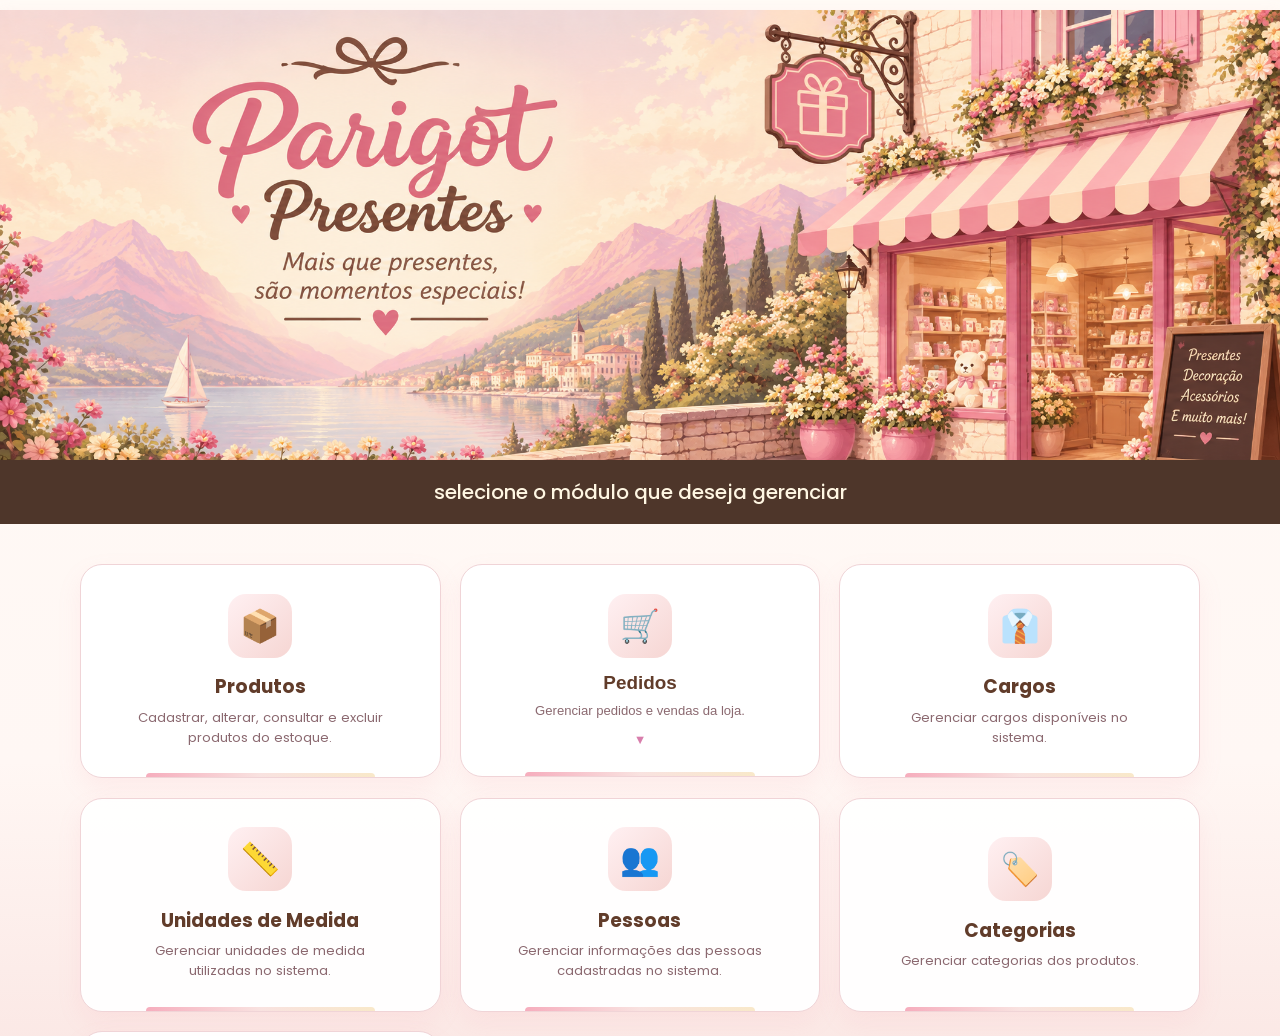
<file: index.html>
<!DOCTYPE html>
<html lang="pt-BR">
<head>
    <meta charset="UTF-8">
    <meta http-equiv="refresh" content="0; url=./frontend/menu/menu.html">
    <title>Parigot Presentes</title>
</head>
<body>
</body>
</html>
</file>
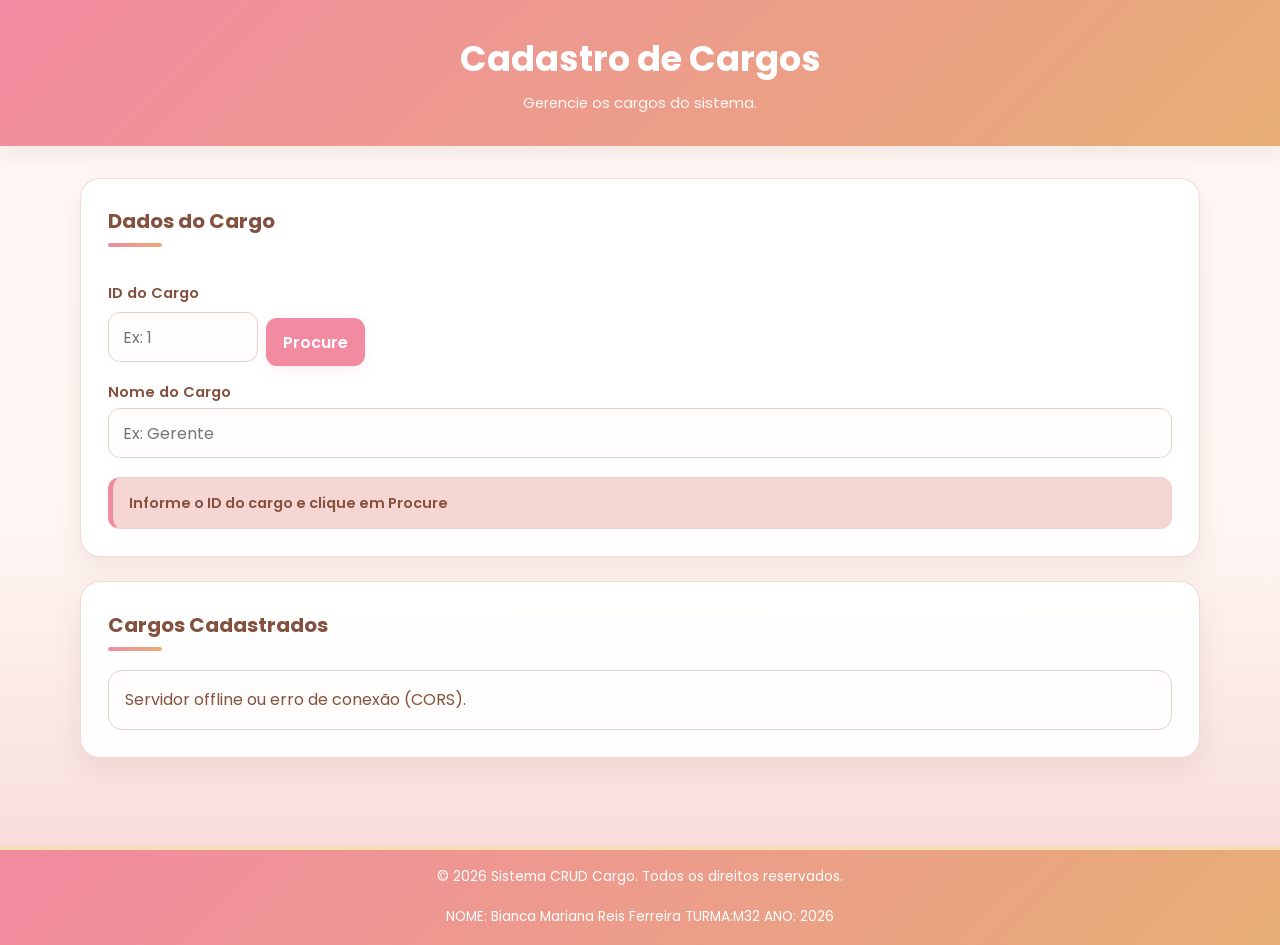
<file: frontend/cargo/cargo.html>
<!DOCTYPE html>
<html lang="pt-BR">

<head>
    <meta charset="UTF-8">
    <meta name="viewport" content="width=device-width, initial-scale=1.0">
    <title>CRUD Cargo</title>
    <link rel="stylesheet" href="../tema-crud.css">
</head>

<body onload="listar()">
    <header>
        <h1>Cadastro de Cargos</h1>
        <p>Gerencie os cargos do sistema.</p>
    </header>

    <main class="container-master">
        <div class="conteudo-principal">
            <section class="form-esquerda">
                <h2>Dados do Cargo</h2>
                
                <label for="inputId_cargo">ID do Cargo</label>
                <div class="linha-id">
                    <input type="number" name="inputId_cargo" id="inputId_cargo" placeholder="Ex: 1" min="1">
                    <input type="button" value="Procure" id="btProcure" onclick="procure()">
                    <input type="button" value="Inserir" id="btInserir" onclick="inserir()" style="display:none;">
                    <input type="button" value="Alterar" id="btAlterar" onclick="alterar()" style="display:none;">
                    <input type="button" value="Excluir" id="btExcluir" onclick="excluir()" style="display:none;">
                </div>

                <label for="inputNome_cargo">Nome do Cargo</label>
                <input type="text" name="inputNome_cargo" id="inputNome_cargo" placeholder="Ex: Gerente">

                <div id="divAviso">Informe o ID do cargo e clique em Procure</div>

                <div class="botoes-acao">
                    <input type="button" value="Salvar" id="btSalvar" onclick="salvar()" style="display:none;">
                    <input type="button" value="Cancelar" id="btCancelar" onclick="cancelarOperacao()" style="display:none;">
                </div>
            </section>
        </div>

        <section class="lista-cargos">
            <h3>Cargos Cadastrados</h3>
            <div id="outputSaida">Carregando...</div>
        </section>
    </main>

    <footer>
        <p>&copy; 2026 Sistema CRUD Cargo. Todos os direitos reservados.</p><br>
         <p>NOME: Bianca Mariana Reis Ferreira  TURMA:M32 ANO: 2026</p>
    </footer>

    <script src="./cargo.js"></script>
</body>

</html>
</file>
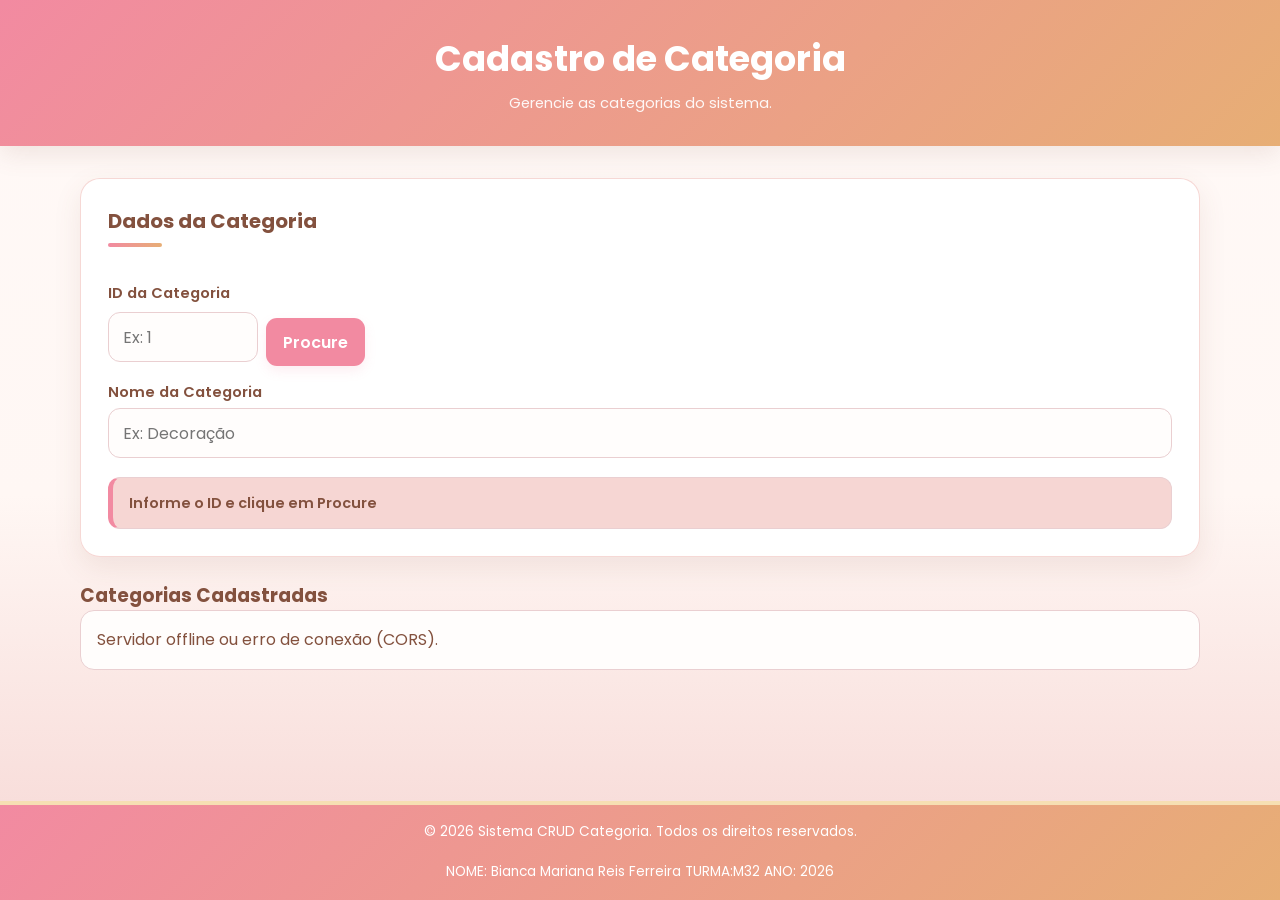
<file: frontend/categoria/categoria.html>
<!DOCTYPE html>
<html lang="pt-BR">

<head>
    <meta charset="UTF-8">
    <meta name="viewport" content="width=device-width, initial-scale=1.0">
    <title>CRUD Categoria</title>
    <link rel="stylesheet" href="../tema-crud.css">
</head>

<body onload="listar()">
    <header>
        <h1>Cadastro de Categoria</h1>
        <p>Gerencie as categorias do sistema.</p>
    </header>

    <main class="container-master">
        <div class="conteudo-principal">
            <section class="form-esquerda">
                <h2>Dados da Categoria</h2>
                
                <label for="inputId_categoria">ID da Categoria</label>
                <div class="linha-id">
                    <input type="text" name="inputId_categoria" id="inputId_categoria" maxlength="10" placeholder="Ex: 1">
                    <input type="button" value="Procure" id="btProcure" onclick="procure()">
                    <input type="button" value="Inserir" id="btInserir" onclick="inserir()" style="display:none;">
                    <input type="button" value="Alterar" id="btAlterar" onclick="alterar()" style="display:none;">
                    <input type="button" value="Excluir" id="btExcluir" onclick="excluir()" style="display:none;">
                </div>

                <label for="inputNome_categoria">Nome da Categoria</label>
                <input type="text" name="inputNome_categoria" id="inputNome_categoria" placeholder="Ex: Decoração">

                <div id="divAviso">Informe o ID e clique em Procure</div>

                <div class="botoes-acao">
                    <input type="button" value="Salvar" id="btSalvar" onclick="salvar()" style="display:none;">
                    <input type="button" value="Cancelar" id="btCancelar" onclick="cancelarOperacao()" style="display:none;">
                </div>
            </section>
        </div>

        <section class="lista-categorias">
            <h3>Categorias Cadastradas</h3>
            <div id="outputSaida">Carregando...</div>
        </section>
    </main>

    <footer>
        <p>&copy; 2026 Sistema CRUD Categoria. Todos os direitos reservados.</p><br>
         <p>NOME: Bianca Mariana Reis Ferreira  TURMA:M32 ANO: 2026</p>
    </footer>

    <script src="./categoria.js"></script>
</body>

</html>
</file>
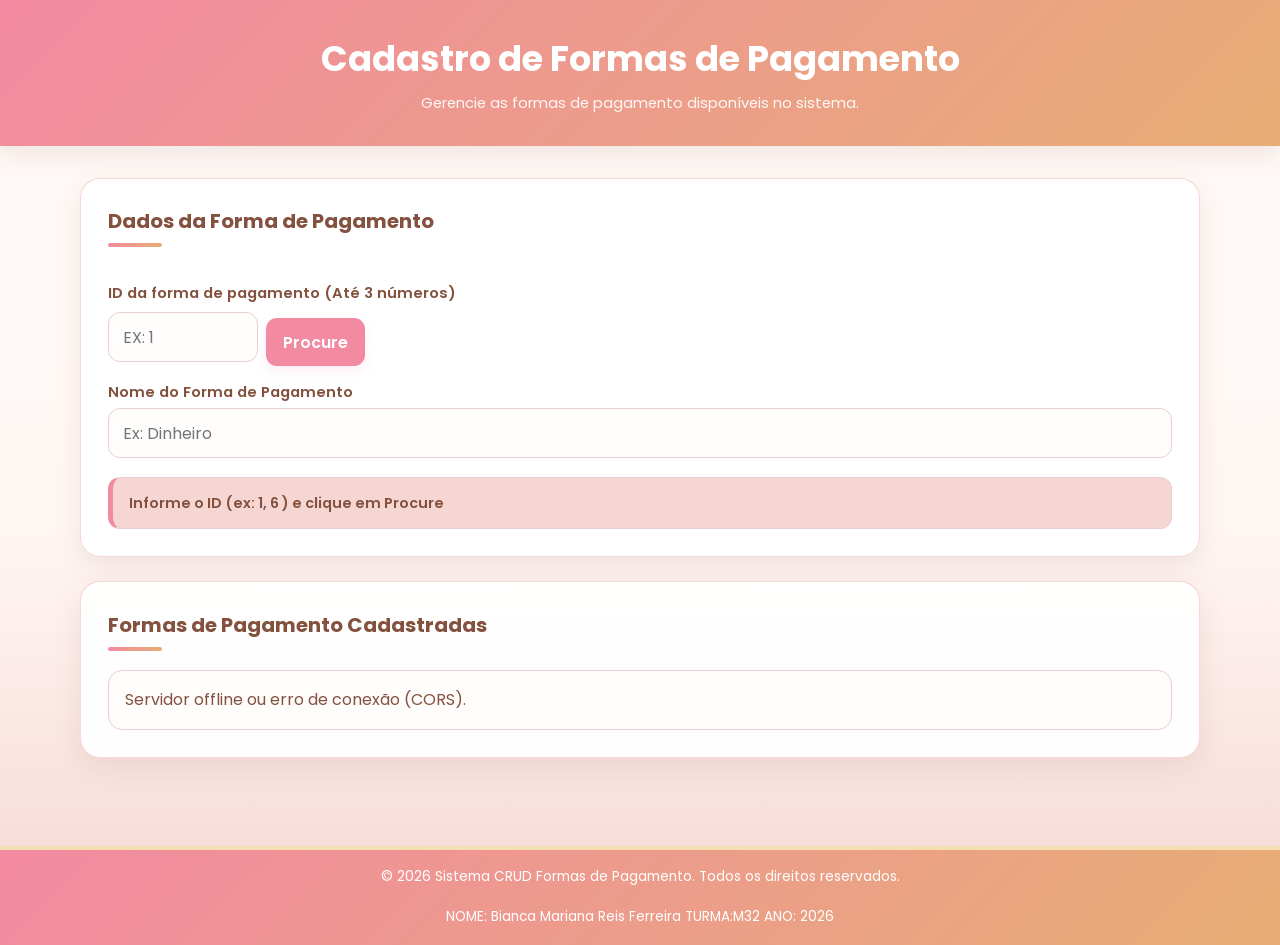
<file: frontend/forma_pagamento/forma_pagamento.html>
<!DOCTYPE html>
<html lang="pt-BR">

<head>
    <meta charset="UTF-8">
    <meta name="viewport" content="width=device-width, initial-scale=1.0">
    <title>CRUD Forma de Pagamento</title>
    <link rel="stylesheet" href="../tema-crud.css">
</head>

<body onload="listar()">
    <header>
        <h1>Cadastro de Formas de Pagamento</h1>
        <p>Gerencie as formas de pagamento disponíveis no sistema.</p>
    </header>

    <main class="container-master">
        <div class="conteudo-principal">
            <section class="form-esquerda">
                <h2>Dados da Forma de Pagamento</h2>
                
                <label for="inputId_forma_pagamento">ID da forma de pagamento (Até 3 números)</label>
                <div class="linha-id">
                    <input type="number" name="inputId_forma_pagamento" id="inputId_forma_pagamento" maxlength="3" placeholder="Ex: 1" style="text-transform: uppercase;">
                    <input type="button" value="Procure" id="btProcure" onclick="procure()">
                    <input type="button" value="Inserir" id="btInserir" onclick="inserir()" style="display:none;">
                    <input type="button" value="Alterar" id="btAlterar" onclick="alterar()" style="display:none;">
                    <input type="button" value="Excluir" id="btExcluir" onclick="excluir()" style="display:none;">
                </div>

                <label for="inputNome_forma_pagamento">Nome do Forma de Pagamento</label>
                <input type="text" name="inputNome_forma_pagamento" id="inputNome_forma_pagamento" placeholder="Ex: Dinheiro">

                <div id="divAviso">Informe o ID (ex: 1, 6 ) e clique em Procure</div>

                <div class="botoes-acao">
                    <input type="button" value="Salvar" id="btSalvar" onclick="salvar()" style="display:none;">
                    <input type="button" value="Cancelar" id="btCancelar" onclick="cancelarOperacao()" style="display:none;">
                </div>
            </section>
        </div>

        <section class="lista-filmes">
            <h3>Formas de Pagamento Cadastradas</h3>
            <div id="outputSaida">Carregando...</div>
        </section>
    </main>

    <footer>
        <p>&copy; 2026 Sistema CRUD Formas de Pagamento. Todos os direitos reservados.</p><br>
         <p>NOME: Bianca Mariana Reis Ferreira  TURMA:M32 ANO: 2026</p>
    </footer>

    <script src="./forma_pagamento.js"></script>
</body>

</html>
</file>
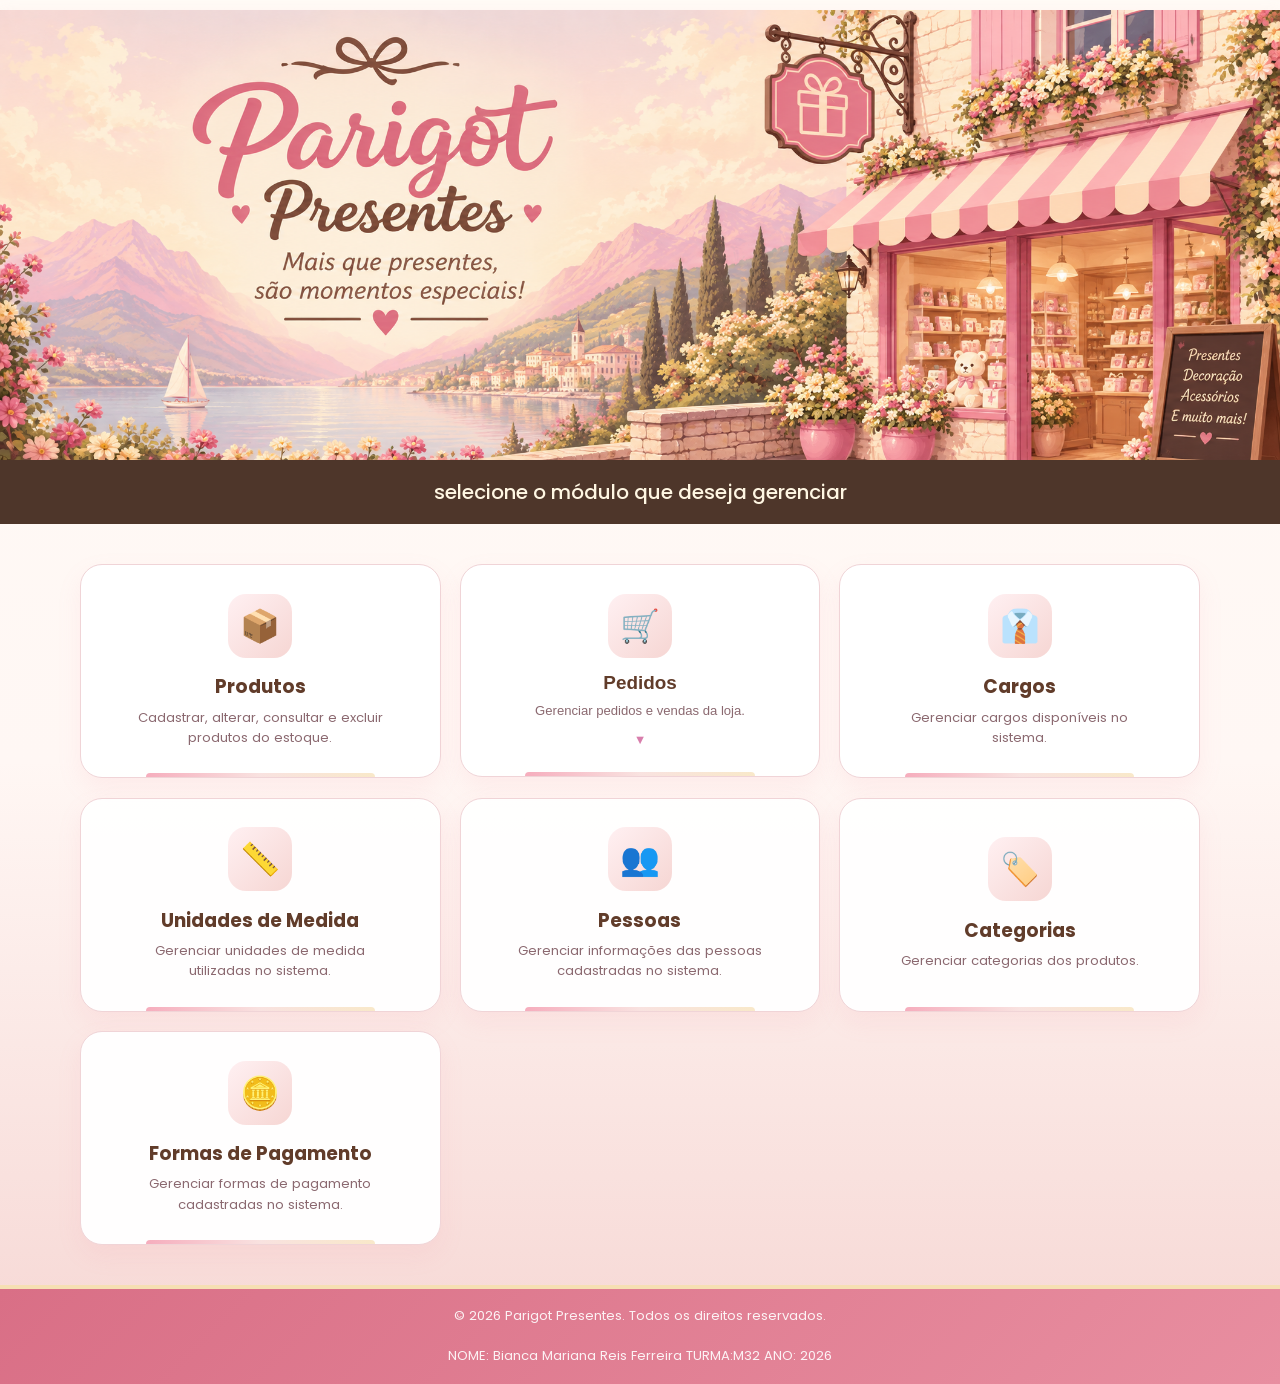
<file: frontend/menu/menu.html>
<!DOCTYPE html>
<html lang="pt-BR">

<head>
    <meta charset="UTF-8">
    <meta name="viewport" content="width=device-width, initial-scale=1.0">
    <title>Parigot Presentes | Menu Principal</title>
    <link rel="stylesheet" href="menu.css">
    <link rel="stylesheet" href="../tema-loja.css">
</head>

<body>
    <!-- Cabeçalho da loja -->
    <div class="header-loja">
        <img src="../../imagens/header.png" alt="Parigot Presentes - Mais que presentes, são momentos especiais!">
    </div>

    <p class="txt">
        Selecione o módulo que deseja gerenciar
    </p>

    <!-- Conteúdo Principal -->
    <main class="container-master">
        <div class="menu-grid">
            <a href="../produto/produto.html" class="card-menu">
                <div class="card-icon">📦</div>
                <h2>Produtos</h2>
                <p>Cadastrar, alterar, consultar e excluir produtos do estoque.</p>
            </a>

            <div class="pedido-menu">
                <button type="button" class="card-menu pedido-botao" id="btnPedidos">
                    <div class="card-icon">🛒</div>
                    <h2>Pedidos</h2>
                    <p>Gerenciar pedidos e vendas da loja.</p>
                    <span class="seta-pedido">▼</span>
                </button>

                <div class="submenu-pedidos" id="submenuPedidos">
                    <a href="../pedido/novoPedido/novoPedido.html">🛍️ Novo pedido</a>
                    <a href="../pedido/pedidosRealizados/pedidosRealizados.html">📋 Pedidos realizados</a>
                </div>
            </div>

            <a href="../cargo/cargo.html" class="card-menu">
                <div class="card-icon">👔</div>
                <h2>Cargos</h2>
                <p>Gerenciar cargos disponíveis no sistema.</p>
            </a>
             <a href="../unidade_medida/unidade_medida.html" class="card-menu">
                <div class="card-icon">📏</div>
                <h2>Unidades de Medida</h2>
                <p>Gerenciar unidades de medida utilizadas no sistema.</p>
            </a>

             <a href="../pessoa/pessoa.html" class="card-menu">
                <div class="card-icon">👥</div>
                <h2>Pessoas</h2>
                <p>Gerenciar informações das pessoas cadastradas no sistema.</p>
            </a>

            <a href="../categoria/categoria.html" class="card-menu">
                <div class="card-icon">🏷️</div>
                <h2>Categorias</h2>
                <p>Gerenciar categorias dos produtos.</p>
            </a>

            <a href="../forma_pagamento/forma_pagamento.html" class="card-menu">
                <div class="card-icon">🪙</div>
                <h2>Formas de Pagamento</h2>
                <p>Gerenciar formas de pagamento cadastradas no sistema.</p>
            </a>

        </div>
    </main>

    <!-- Rodapé Semântico -->
    <footer>
        <p>&copy; 2026 Parigot Presentes. Todos os direitos reservados.</p><br>
         <p>NOME: Bianca Mariana Reis Ferreira  TURMA:M32 ANO: 2026</p>
    </footer>

    <script src="menu.js"></script>
</body>

</html>
</file>
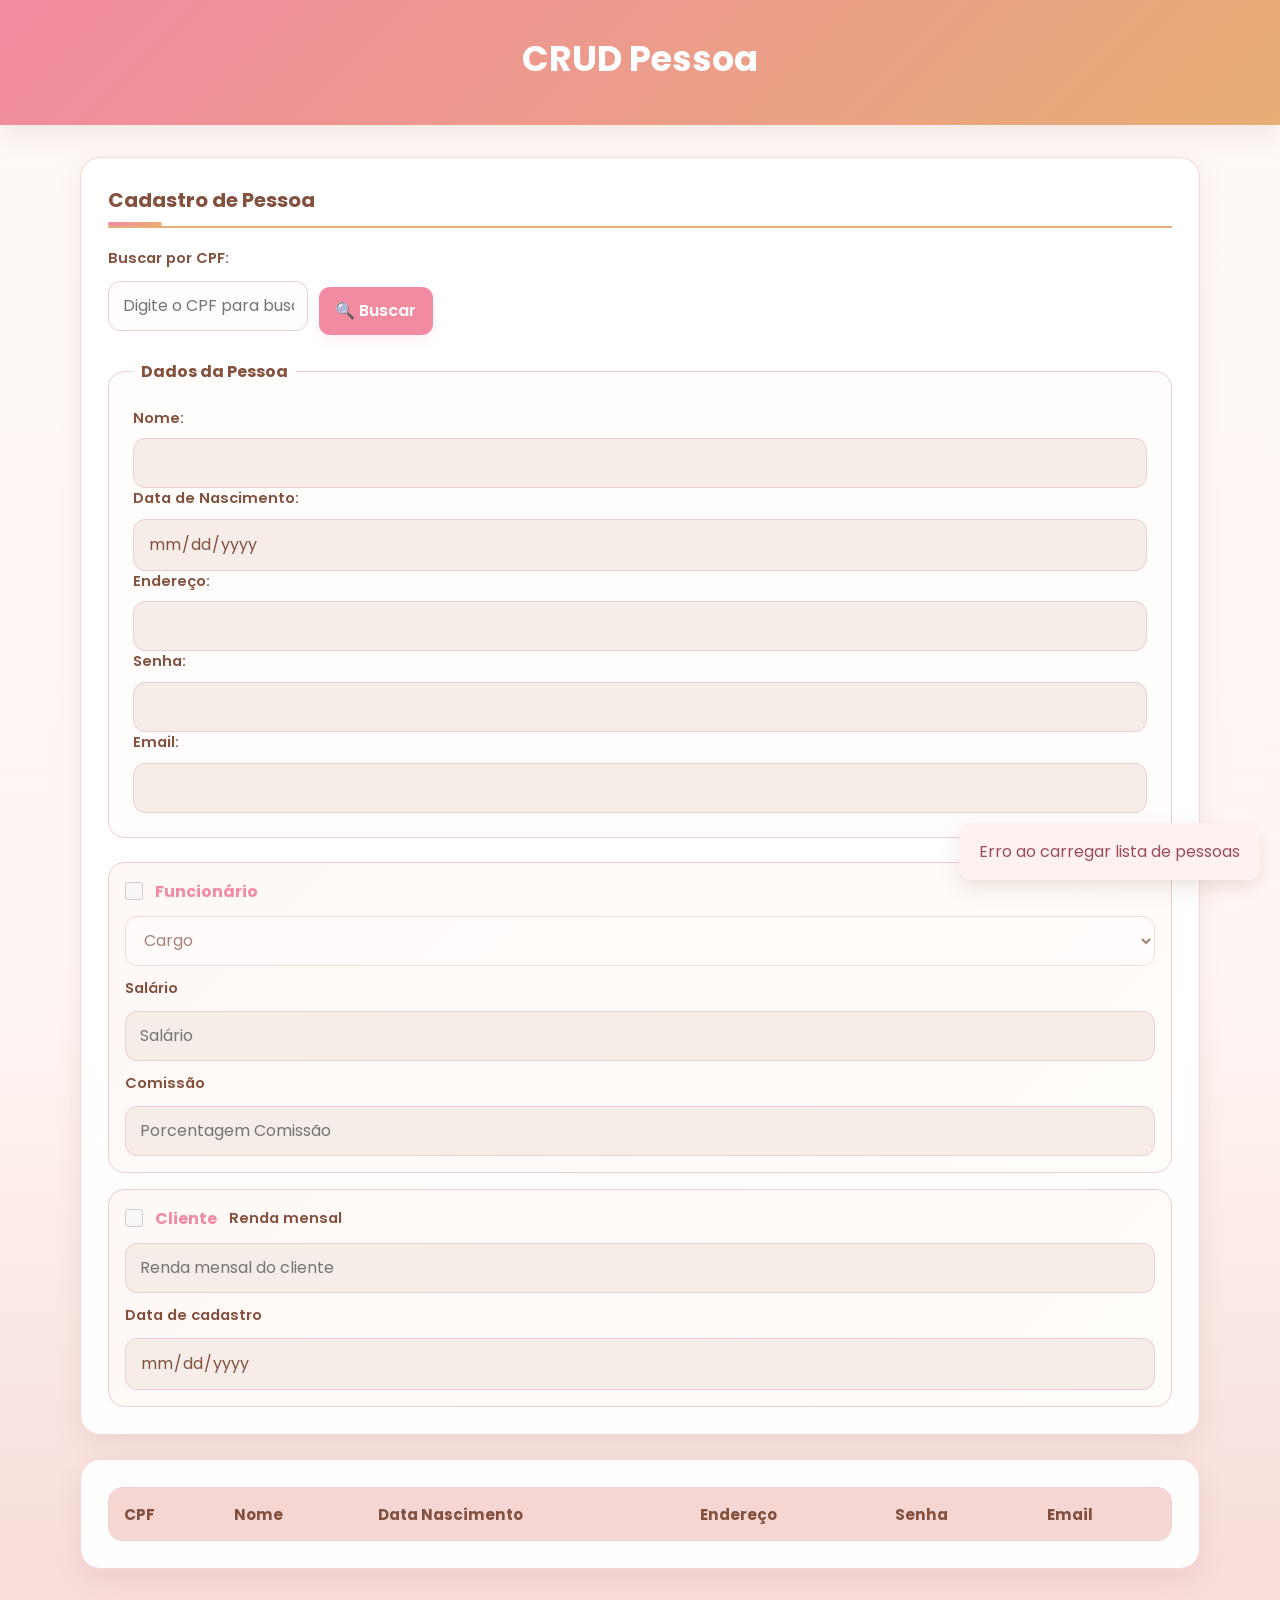
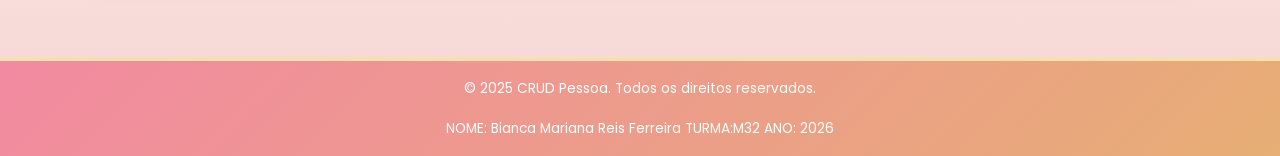
<file: frontend/pessoa/pessoa.html>
<!DOCTYPE html>
<html lang="pt-BR">

<head>
    <meta charset="UTF-8">
    <meta name="viewport" content="width=device-width, initial-scale=1.0">
    <title>CRUD - Pessoa</title>
    <link rel="stylesheet" href="./pessoa.css">
    <link rel="stylesheet" href="../tema-crud.css">
</head>

<body>
    <header>
        <h1>CRUD Pessoa</h1>
    </header>

    <main>
        <section class="form-section">
            <h2>Cadastro de Pessoa</h2>

            <form id="pessoaForm">
                <div class="search-container">
                    <label for="searchId">Buscar por CPF:</label>
                    <div class="search-input-group">
                        <input type="text" id="searchId" placeholder="Digite o CPF para buscar">
                        <button type="button" id="btnBuscar">🔍 Buscar</button>

                        <button type="button" id="btnIncluir" class="btn-primary">Incluir</button>
                        <button type="button" id="btnAlterar" class="btn-secondary"
                            style="display: none;">Alterar</button>
                        <button type="button" id="btnExcluir" class="btn-danger" style="display: none;">Excluir</button>
                        <button type="button" id="btnSalvar" class="btn-save" style="display: none;">Salvar</button>
                        <button type="button" id="btnCancelar" class="btn-cancel">Cancelar</button>
                    </div>
                </div>

                <fieldset id="formFields">
                    <legend>Dados da Pessoa</legend>

                    <div class="form-group">
                        <label for="nome_pessoa">Nome:</label>
                        <input type="text" id="nome_pessoa" name="nome_pessoa" required>
                    </div>
                    <div class="form-group">
                        <label for="data_nascimento">Data de Nascimento:</label>
                        <input type="date" id="data_nascimento" name="data_nascimento">
                    </div>
                    <div class="form-group">
                        <label for="endereco_pessoa">Endereço:</label>
                        <input type="text" id="endereco_pessoa" name="endereco_pessoa" required>
                    </div>

                    <div class="form-group">
                        <label for="senha_pessoa">Senha:</label>
                        <input type="password" id="senha_pessoa" name="senha_pessoa" required>
                    </div>

                    <div class="form-group">
                        <label for="email_pessoa">Email:</label>
                        <input type="email" id="email_pessoa" name="email_pessoa" required>
                    </div>

                </fieldset>
            </form>
            <div class="umParaum">
                <div class="funcionario">
                    <input type="checkbox" id="checkboxFuncionario" name="checkboxFuncionario">
                    <span id="spanFuncionario">Funcionário</span>
                    <select id="cargo_id_cargo" name="cargo_id_cargo" style="display: inline;">
                        <option value="">Cargo</option>
                    </select>
                    <label for="salario_funcionario">  Salário</label>
                    <input type="number" id="salario_funcionario" name="salario_funcionario" placeholder="Salário"
                        style="display: inline;">
                        <label for="porcentagem_comissao_funcionario"> Comissão</label>
                    <input type="text" id="porcentagem_comissao_funcionario" name="porcentagem_comissao_funcionario"
                        placeholder="Porcentagem Comissão" style="display: inline;">

                </div>
                <div class="cliente">
                    <input type="checkbox" id="checkboxCliente" name="checkboxCliente">
                    <span id="spanCliente">Cliente</span>
                    <label for="renda_cliente">  Renda mensal</label>
                    <input type="number" id="renda_cliente" name="renda_cliente" placeholder="Renda mensal do cliente"
                        style="display: inline;">
                    <label for="data_cadastro_cliente">Data de cadastro</label>
                    <input type="date" id="data_cadastro_cliente" name="data_cadastro_cliente"
                        placeholder="Data de cadastro do cliente" style="display: inline;">
                </div>
            </div>
        </section>


        <section class="list-section">
            <div class="table-container">
                <table id="pessoasTable">
                    <thead>
                        <tr>
                            <th>CPF</th>
                            <th>Nome</th>
                            <th>Data Nascimento</th>
                            <th>Endereço</th>
                            <th>Senha</th>
                            <th>Email</th>
                        </tr>
                    </thead>
                    <tbody id="pessoasTableBody">
                        <!-- Dados serão carregados dinamicamente -->
                    </tbody>
                </table>
            </div>
        </section>
    </main>

    <footer>
        <p>&copy; 2025 CRUD Pessoa. Todos os direitos reservados.</p><br>
         <p>NOME: Bianca Mariana Reis Ferreira  TURMA:M32 ANO: 2026</p>
    </footer>

    <div id="messageContainer" class="message-container"></div>

    <script src="./pessoa.js" defer></script>

</body>

</html>
</file>
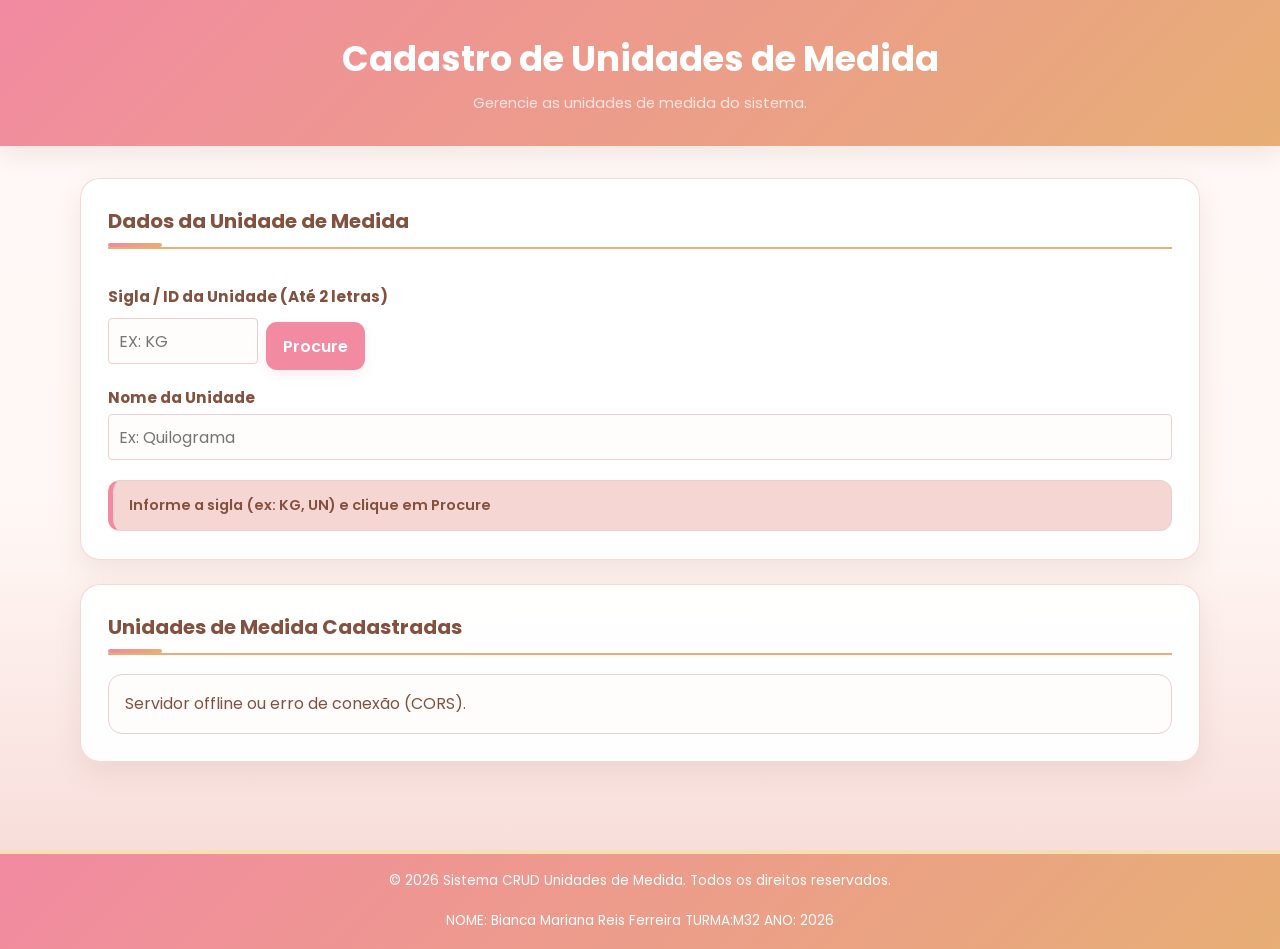
<file: frontend/unidade_medida/unidade_medida.html>
<!DOCTYPE html>
<html lang="pt-BR">

<head>
    <meta charset="UTF-8">
    <meta name="viewport" content="width=device-width, initial-scale=1.0">
    <title>CRUD Unidade de Medida</title>
    <link rel="stylesheet" href="unidade_medida.css">
    <link rel="stylesheet" href="../tema-crud.css">
</head>

<body onload="listar()">
    <header>
        <h1>Cadastro de Unidades de Medida</h1>
        <p>Gerencie as unidades de medida do sistema.</p>
    </header>

    <main class="container-master">
        <div class="conteudo-principal">
            <section class="form-esquerda">
                <h2>Dados da Unidade de Medida</h2>
                
                <label for="inputId_unidade_medida">Sigla / ID da Unidade (Até 2 letras)</label>
                <div class="linha-id">
                    <input type="text" name="inputId_unidade_medida" id="inputId_unidade_medida" maxlength="2" placeholder="Ex: KG" style="text-transform: uppercase;">
                    <input type="button" value="Procure" id="btProcure" onclick="procure()">
                    <input type="button" value="Inserir" id="btInserir" onclick="inserir()" style="display:none;">
                    <input type="button" value="Alterar" id="btAlterar" onclick="alterar()" style="display:none;">
                    <input type="button" value="Excluir" id="btExcluir" onclick="excluir()" style="display:none;">
                </div>

                <label for="inputNome_unidade_medida">Nome da Unidade</label>
                <input type="text" name="inputNome_unidade_medida" id="inputNome_unidade_medida" placeholder="Ex: Quilograma">

                <div id="divAviso">Informe a sigla (ex: KG, UN) e clique em Procure</div>

                <div class="botoes-acao">
                    <input type="button" value="Salvar" id="btSalvar" onclick="salvar()" style="display:none;">
                    <input type="button" value="Cancelar" id="btCancelar" onclick="cancelarOperacao()" style="display:none;">
                </div>
            </section>
        </div>

        <section class="lista-unidades">
            <h3>Unidades de Medida Cadastradas</h3>
            <div id="outputSaida">Carregando...</div>
        </section>
    </main>

    <footer>
        <p>&copy; 2026 Sistema CRUD Unidades de Medida. Todos os direitos reservados.</p><br>
         <p>NOME: Bianca Mariana Reis Ferreira  TURMA:M32 ANO: 2026</p>
    </footer>

    <script src="./unidade_medida.js"></script>
</body>

</html>
</file>
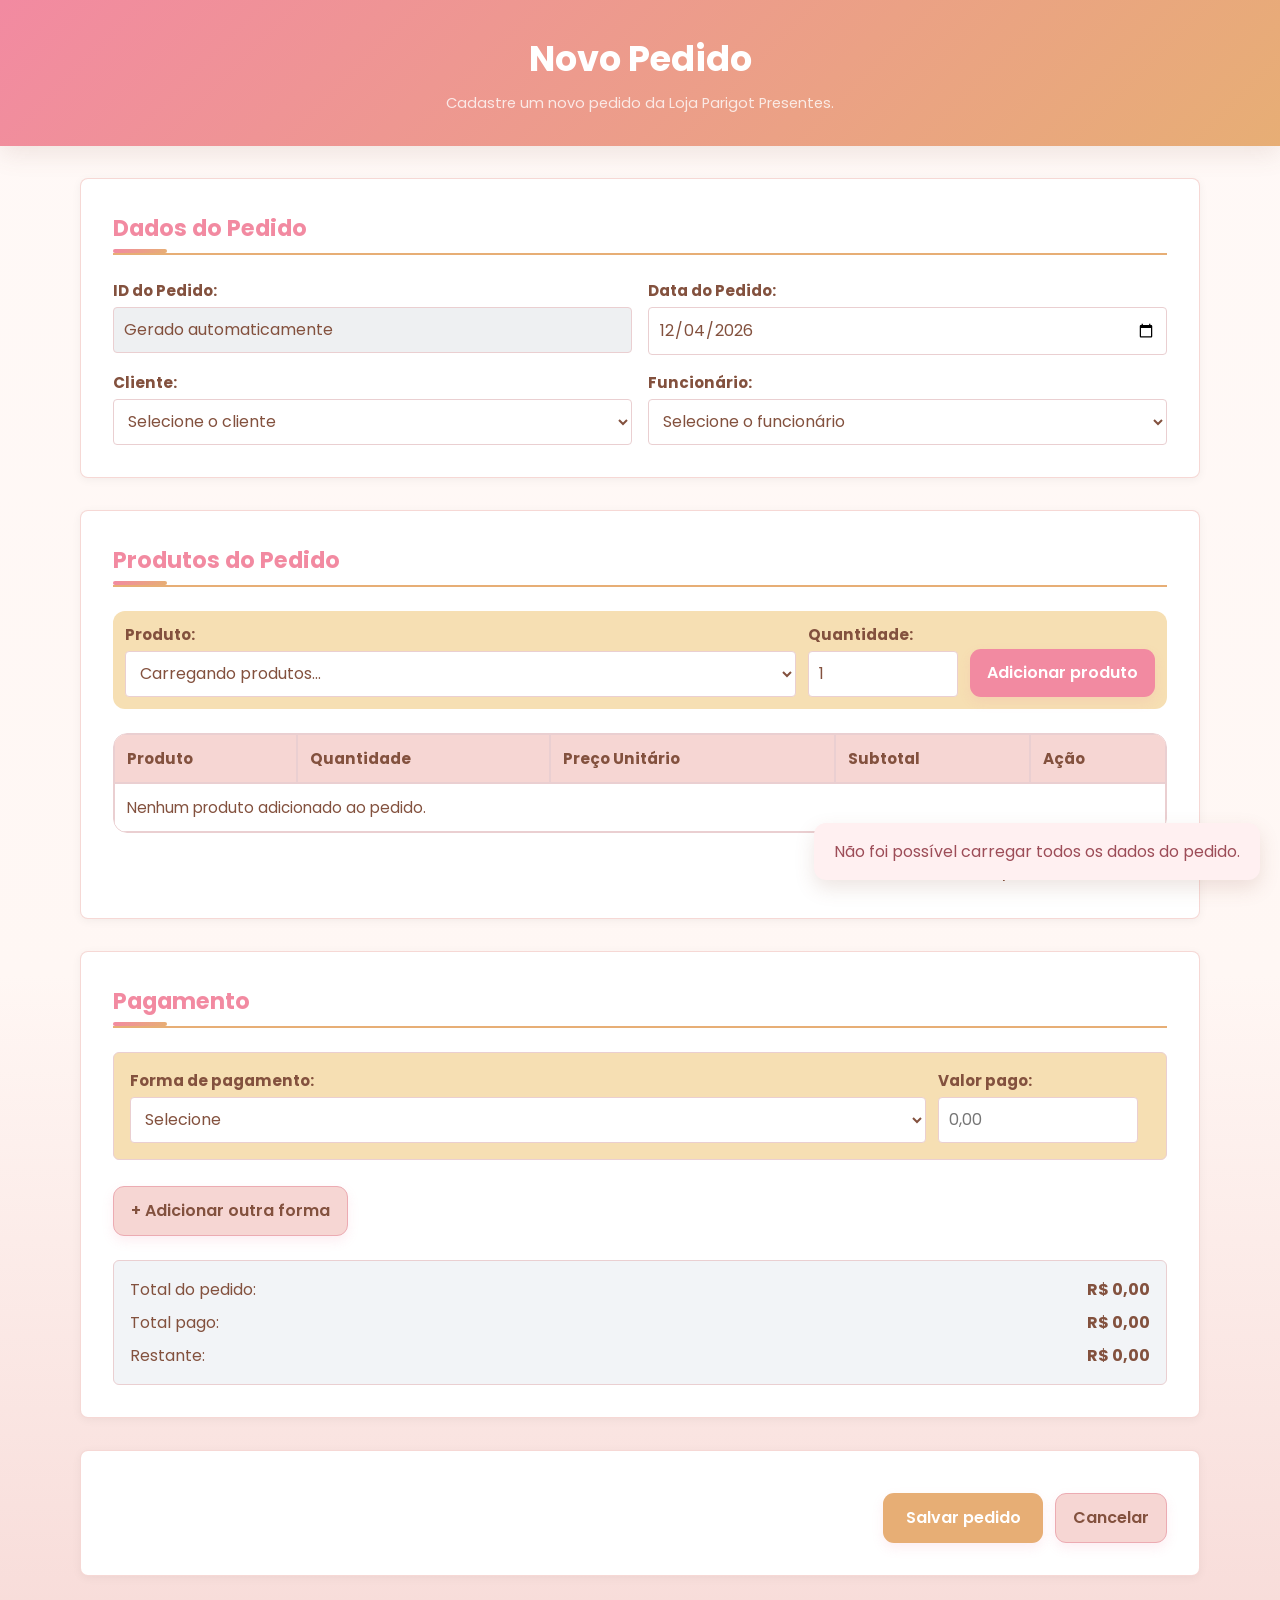
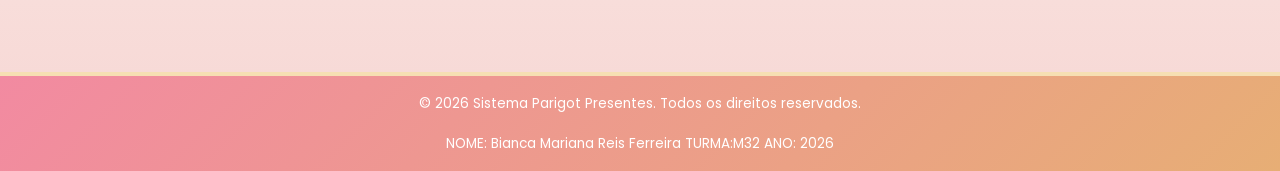
<file: frontend/pedido/novoPedido/novoPedido.html>
<!DOCTYPE html>
<html lang="pt-BR">

<head>
    <meta charset="UTF-8">
    <meta name="viewport" content="width=device-width, initial-scale=1.0">
    <title>Novo Pedido</title>
    
    <link rel="stylesheet" href="../../tema-crud.css">
    <link rel="stylesheet" href="novoPedido.css">
</head>

<body>
    <header>
        <h1>Novo Pedido</h1>
        <p>Cadastre um novo pedido da Loja Parigot Presentes.</p>
    </header>

    <main>
        <section class="form-section">
            <h2>Dados do Pedido</h2>

            <div class="dados-pedido">
                <div class="form-group id-pedido">
                    <label for="id_pedido">ID do Pedido:</label>
                    <input type="text" id="id_pedido" value="Gerado automaticamente" disabled>
                </div>

                <div class="form-group">
                    <label for="data_pedido">Data do Pedido:</label>
                    <input type="date" id="data_pedido">
                </div>

                <div class="form-group">
                    <label for="cliente_pessoa_cpf_pessoa">Cliente:</label>
                    <select id="cliente_pessoa_cpf_pessoa">
                        <option value="">Selecione o cliente</option>
                    </select>
                </div>

                <div class="form-group">
                    <label for="funcionario_pessoa_cpf_pessoa">Funcionário:</label>
                    <select id="funcionario_pessoa_cpf_pessoa">
                        <option value="">Selecione o funcionário</option>
                    </select>
                </div>
            </div>
        </section>

        <section class="form-section">
            <h2>Produtos do Pedido</h2>

            <div class="adicionar-produto">
                <div class="form-group produto-select">
                    <label for="produto_id_produto">Produto:</label>
                    <select id="produto_id_produto">
                        <option value="">Carregando produtos...</option>
                    </select>
                </div>

                <div class="form-group quantidade-produto">
                    <label for="quantidade_produto">Quantidade:</label>
                    <input type="number" id="quantidade_produto" min="1" value="1">
                </div>

                <button type="button" id="btnAdicionarProduto" class="btn-primary">Adicionar produto</button>
            </div>

            <div class="table-container">
                <table>
                    <thead>
                        <tr>
                            <th>Produto</th>
                            <th>Quantidade</th>
                            <th>Preço Unitário</th>
                            <th>Subtotal</th>
                            <th>Ação</th>
                        </tr>
                    </thead>
                    <tbody id="produtosTableBody">
                    </tbody>
                </table>
            </div>

            <div class="total-pedido">
                <span>Total do pedido:</span>
                <strong id="valorTotalPedido">R$ 0,00</strong>
            </div>
        </section>

        <section class="form-section">
            <h2>Pagamento</h2>

            <div id="pagamentosContainer">
                <div class="pagamento-item">
                    <div class="form-group">
                        <label>Forma de pagamento:</label>
                        <select class="forma-pagamento">
                            <option value="">Selecione</option>
                        </select>
                    </div>

                    <div class="form-group">
                        <label>Valor pago:</label>
                        <input type="number" class="valor-pago" min="0.01" step="0.01" placeholder="0,00">
                    </div>

                    <button type="button" class="btn-danger btn-remover-pagamento" style="display:none;">Remover</button>
                </div>
            </div>

            <button type="button" id="btnAdicionarPagamento" class="btn-secondary">+ Adicionar outra forma</button>

            <div class="resumo-pagamento">
                <div>
                    <span>Total do pedido:</span>
                    <strong id="resumoTotalPedido">R$ 0,00</strong>
                </div>
                <div>
                    <span>Total pago:</span>
                    <strong id="totalPago">R$ 0,00</strong>
                </div>
                <div>
                    <span>Restante:</span>
                    <strong id="valorRestante">R$ 0,00</strong>
                </div>
            </div>
        </section>

        <section class="acoes-section">
            <button type="button" id="btnSalvar" class="btn-save">Salvar pedido</button>
            <button type="button" id="btnCancelar" class="btn-cancel">Cancelar</button>
        </section>
    </main>

    <footer>
        <p>&copy; 2026 Sistema Parigot Presentes. Todos os direitos reservados.</p><br>
         <p>NOME: Bianca Mariana Reis Ferreira  TURMA:M32 ANO: 2026</p>
    </footer>

    <div id="messageContainer" class="message-container"></div>

    <script src="./novoPedido.js" defer></script>
</body>

</html>
</file>
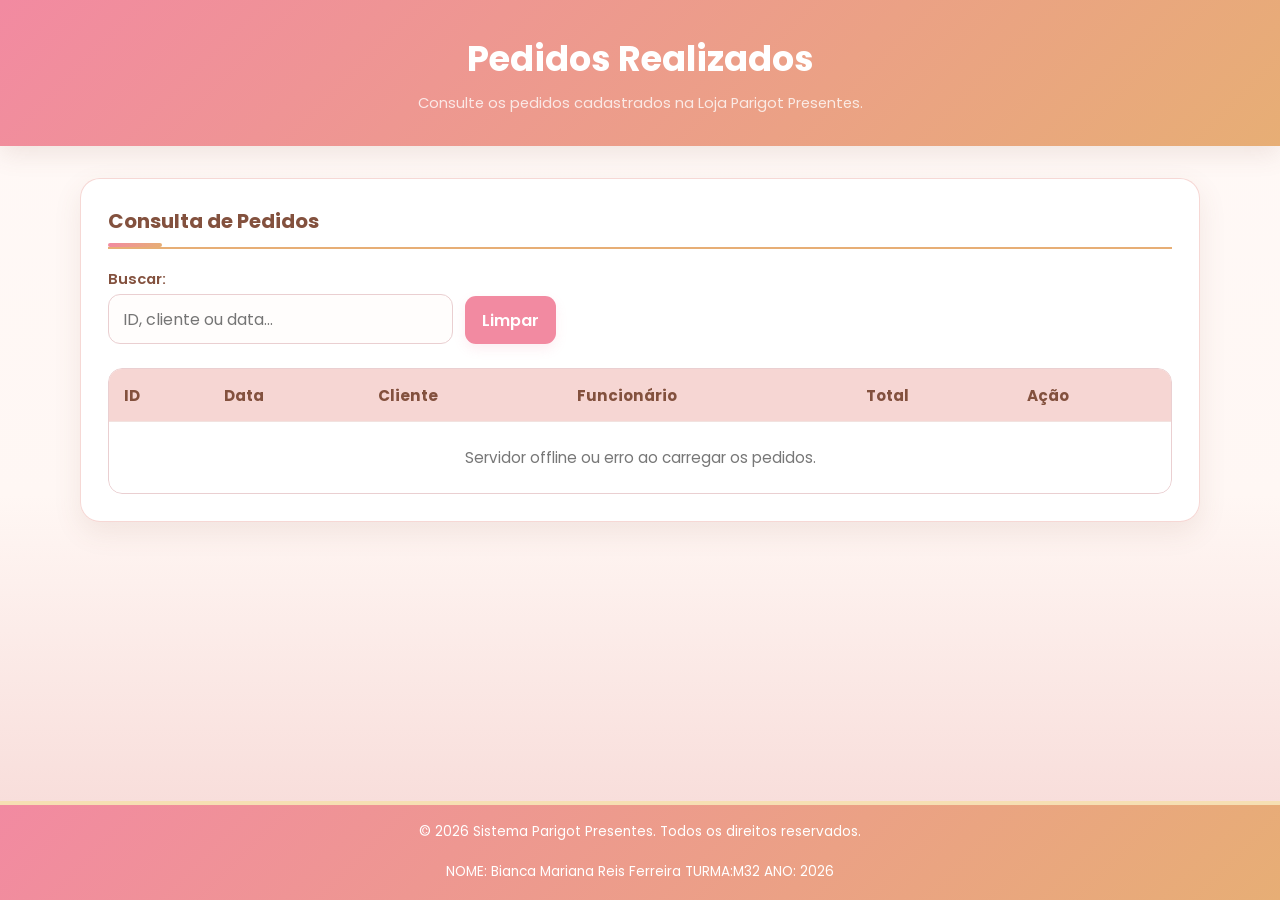
<file: frontend/pedido/pedidosRealizados/pedidosRealizados.html>
<!DOCTYPE html>
<html lang="pt-BR">
<head>
    <meta charset="UTF-8">
    <meta name="viewport" content="width=device-width, initial-scale=1.0">
    <title>Pedidos Realizados - Parigot Presentes</title>
    <link rel="stylesheet" href="./pedidosRealizados.css">
    <link rel="stylesheet" href="../../tema-crud.css">
</head>
<body>
    <header>
        <h1>Pedidos Realizados</h1>
        <p>Consulte os pedidos cadastrados na Loja Parigot Presentes.</p>
    </header>

    <main>
        <section class="list-section">
            <h2>Consulta de Pedidos</h2>

            <div class="filtros">
                <div class="form-group">
                    <label for="buscar">Buscar:</label>
                    <input type="text" id="buscar" placeholder="ID, cliente ou data...">
                </div>
                <button type="button" id="btnLimpar">Limpar</button>
            </div>

            <div class="table-container">
                <table id="pedidosTable">
                    <thead>
                        <tr>
                            <th>ID</th>
                            <th>Data</th>
                            <th>Cliente</th>
                            <th>Funcionário</th>
                            <th>Total</th>
                            <th>Ação</th>
                        </tr>
                    </thead>
                    <tbody id="pedidosTableBody"></tbody>
                </table>
            </div>
        </section>
    </main>

    <footer>
        <p>&copy; 2026 Sistema Parigot Presentes. Todos os direitos reservados.</p><br>
         <p>NOME: Bianca Mariana Reis Ferreira  TURMA:M32 ANO: 2026</p>
    </footer>

    <div id="messageContainer" class="message-container"></div>

    <div id="modalDetalhes" class="modal" aria-hidden="true">
        <div class="modal-content">
            <div class="modal-header">
                <h2 id="tituloDetalhes">Pedido</h2>
                <button type="button" id="btnFecharModal" class="btn-fechar">&times;</button>
            </div>

            <div id="detalhesPedido" class="detalhes-pedido"></div>
        </div>
    </div>

    <script src="./pedidosRealizados.js" defer></script>
</body>
</html>
</file>
<file: frontend/tema-crud.css>
@import url("https://fonts.googleapis.com/css2?family=Poppins:wght@400;500;600;700&display=swap");

:root {
    --fawn: #E7AE75;
    --wheat: #F6DFB3;
    --misty: #F6D6D3;
    --salmon: #F28AA1;
    --bole: #83513E;
    --cream: #FFF9F7;
    --white: #FFFFFF;
    --text: #83513E;
    --line: #EACFD1;
    --danger: #D96F89;
    --success: #C79A62;
    --shadow: 0 10px 28px rgba(131, 81, 62, .10);
    --cor-primaria: var(--salmon);
    --cor-secundaria: var(--fawn);
    --cor-secundaria-hover: #D96F89;
    --cor-fundo: var(--wheat);
    --cor-texto: var(--text);
    --cor-aviso: var(--salmon);
    --cor-borda: var(--line);
    --cor-branco: var(--white);
    --cor-sucesso: var(--success);
    --cor-sucesso-hover: #B8844F
}

* {
    margin: 0;
    padding: 0;
    box-sizing: border-box
}

html {
    scroll-behavior: smooth
}

body {
    min-height: 100vh;
    display: flex;
    flex-direction: column;
    font-family: 'Poppins', 'Segoe UI', sans-serif;
    color: var(--text);
    background: linear-gradient(180deg, var(--cream) 0%, #FFF7F4 55%, var(--misty) 100%)
}

header {
    position: relative;
    background: linear-gradient(135deg, var(--salmon), var(--fawn));
    color: var(--white);
    padding: 2rem 1.25rem;
    text-align: center;
    box-shadow: 0 8px 24px rgba(131, 81, 62, .12);
    overflow: hidden
}

header h1 {
    margin-bottom: .5rem;
    color: var(--white);
    font-size: clamp(1.55rem, 3vw, 2.2rem);
    font-weight: 700
}

header p {
    font-size: .92rem;
    color: rgba(255, 255, 255, .92)
}

main,
main.container-master {
    flex: 1;
    width: min(1120px, calc(100% - 32px));
    max-width: 1120px;
    margin: 2rem auto;
    padding: 0
}

.conteudo-principal,
.form-section,
.list-section,
.acoes-section,
.lista-produto,
.lista-cargos,
.lista-unidades,
.lista-filmes {
    background: rgba(255, 255, 255, .94);
    border: 1px solid rgba(246, 214, 211, .95);
    border-radius: 20px;
    box-shadow: var(--shadow)
}

.conteudo-principal {
    padding: 1.7rem;
    gap: 1.5rem;
    margin-bottom: 1.5rem
}

.form-section,
.list-section,
.acoes-section,
.lista-produto,
.lista-cargos,
.lista-unidades,
.lista-filmes {
    padding: 1.7rem;
    margin-bottom: 1.5rem
}

.form-esquerda {
    flex: 1;
    min-width: 300px;
    display: flex;
    flex-direction: column
}

.form-direita {
    flex: 1;
    min-width: 250px;
    display: flex;
    flex-direction: column;
    align-items: center
}

.form-esquerda h2,
.form-direita h2,
.form-section h2,
.list-section h2,
.lista-produto h3,
.lista-cargos h3,
.lista-unidades h3,
.lista-filmes h3 {
    color: var(--bole);
    margin-bottom: 1.2rem;
    padding-bottom: .7rem;
    position: relative;
    font-size: 1.25rem
}

.form-esquerda h2:after,
.form-section h2:after,
.list-section h2:after,
.lista-produto h3:after,
.lista-cargos h3:after,
.lista-unidades h3:after,
.lista-filmes h3:after {
    content: "";
    position: absolute;
    left: 0;
    bottom: 0;
    width: 54px;
    height: 4px;
    border-radius: 10px;
    background: linear-gradient(90deg, var(--salmon), var(--fawn))
}

label,
.form-group label,
.search-container label,
.funcionario label,
.cliente label {
    color: var(--bole);
    font-weight: 600;
    font-size: .92rem
}

.form-esquerda label {
    margin-top: 1rem;
    margin-bottom: .3rem
}

.form-group {
    display: flex;
    flex-direction: column;
    gap: .3rem
}

input[type="text"],
input[type="number"],
input[type="date"],
input[type="password"],
input[type="email"],
select,
textarea {
    width: 100%;
    padding: .72rem .85rem;
    background: #FFFDFC;
    color: var(--text);
    border: 1.5px solid var(--line);
    border-radius: 12px;
    font: inherit;
    transition: .2s ease
}

input:focus,
select:focus,
textarea:focus {
    outline: none;
    border-color: var(--salmon);
    box-shadow: 0 0 0 3px rgba(242, 138, 161, .15);
    background: var(--white)
}

input:disabled {
    background: #F6ECE8;
    cursor: not-allowed
}

.linha-id {
    display: flex;
    gap: .5rem;
    align-items: center;
    flex-wrap: wrap
}

.linha-id input[type="text"],
.linha-id input[type="number"] {
    width: 150px
}

button,
input[type="button"] {
    border: 0;
    border-radius: 11px;
    padding: .72rem 1.05rem;
    font: inherit;
    font-weight: 600;
    cursor: pointer;
    background: var(--salmon);
    color: var(--white);
    box-shadow: 0 5px 12px rgba(242, 138, 161, .14);
    transition: .18s ease;
    margin-top: 10px;
}

button:hover,
input[type="button"]:hover {
    background: var(--bole);
    transform: translateY(-1px)
}

.btn-primary,
.btn-save,
.btn-visualizar,
.adicionar-produto {
    background: var(--salmon) !important;
    color: var(--white) !important
}

.btn-secondary,
.btn-cancel {
    background: var(--misty) !important;
    color: var(--bole) !important;
    border: 1px solid #ecabb2 !important
}

.btn-danger,
.btn-remover-produto {
    background: var(--danger) !important;
    color: var(--white) !important
}

.btn-save {
    background: var(--fawn) !important
}

.botoes-acao,
.search-input-group {
    display: flex;
    gap: .65rem
}

#divAviso {
    margin-top: 1.2rem;
    padding: .9rem 1rem;
    background: var(--misty);
    color: var(--bole);
    border: 1px solid var(--line);
    border-left: 5px solid var(--salmon);
    border-radius: 12px;
    font-weight: 600;
    font-size: .9rem
}

fieldset#formFields {
    border: 1px solid var(--line);
    border-radius: 16px;
    padding: 1.5rem;
    background: #FFFDFC
}

fieldset#formFields legend {
    color: var(--bole);
    font-weight: 700;
    padding: 0 .5rem
}

.funcionario,
.cliente {
    background: linear-gradient(135deg, #FFF8F6, #FFFDF9);
    border: 1px solid var(--line);
    border-radius: 16px
}

.img-container {
    width: 100%;
    display: flex;
    justify-content: center
}

.img-container img {
    max-width: 100%;
    height: 350px;
    object-fit: cover;
    border: 2px dashed var(--fawn);
    border-radius: 18px;
    padding: 8px;
    background: var(--misty);
    transition: .2s
}

.img-container img:hover {
    border-color: var(--salmon);
    transform: scale(1.01)
}

#outputSaida {
    font-family: 'Poppins', sans-serif;
    color: var(--text);
    background: #FFFDFC;
    border: 1px solid var(--line);
    border-radius: 14px;
    padding: 1rem;
    min-height: 54px;
    line-height: 1.6
}

#outputSaida b {
    color: var(--bole)
}

.table-container {
    overflow-x: auto;
    border-radius: 14px
}

table {
    width: 100%;
    border-collapse: separate;
    border-spacing: 0;
    overflow: hidden;
    border: 1px solid var(--line);
    border-radius: 14px
}

th,
td {
    text-align: left;
    font-size: .95rem
}

th {
    background: var(--misty);
    color: var(--bole);
    border: 0;
    padding: .9rem;
    font-weight: 700
}

td {
    border: 0;
    border-top: 1px solid #F2E2DF;
    padding: .82rem
}

tbody tr:nth-child(even) {
    background: #FFF9F7
}

tbody tr:hover {
    background: #FFF0F2
}

.message-container {
    position: fixed;
    right: 20px;
    bottom: 20px;
    z-index: 2000
}

.message {
    padding: 1rem 1.25rem;
    margin-top: .5rem;
    border-radius: 12px;
    background: var(--bole);
    color: var(--white);
    box-shadow: 0 8px 20px rgba(131, 81, 62, .15)
}

.message.success,
.success {
    background: #F4F6E9;
    color: #68734F
}

.message.error,
.error {
    background: #FFF0F1;
    color: #9D4D58
}

.message.info {
    background: var(--misty);
    color: var(--bole);
    border-left: 5px solid var(--salmon)
}

.modal-content {
    background: var(--white);
    border: 1px solid var(--line);
    border-radius: 18px;
    box-shadow: 0 12px 30px rgba(131, 81, 62, .18)
}

.modal-header {
    background: var(--misty);
    color: var(--bole)
}

.dado strong {
    color: var(--bole)
}

.bloco-detalhes h3 {
    color: var(--bole);
    border-bottom: 2px solid var(--fawn)
}

.resumo-total,
.total-pedido {
    color: var(--bole)
}

.resumo-total {
    background: var(--wheat)
}

.resumo-pagamento {
    background: #FFF9F7;
    border-color: var(--line)
}

footer {
    margin-top: 2rem;
    background: linear-gradient(135deg, var(--salmon), var(--fawn));
    color: var(--white);
    text-align: center;
    padding: 1.1rem;
    font-size: .85rem;
    border-top: 4px solid var(--wheat)
}

@media(max-width:768px) {

    main,
    main.container-master {
        width: min(100% - 20px, 1120px)
    }

    .conteudo-principal,
    .form-section,
    .list-section,
    .acoes-section {
        padding: 1.15rem
    }

    .conteudo-principal {
        flex-direction: column
    }

    .linha-id input[type="text"],
    .linha-id input[type="number"] {
        flex: 1;
        width: auto
    }
}

@media(max-width:700px) {

    .form-section,
    .list-section {
        border-radius: 16px
    }

    .filtros {
        flex-direction: column;
        align-items: stretch
    }

    .dados-detalhes {
        grid-template-columns: 1fr
    }
}

.adicionar-produto {
    background-color: #F6DFB3 !important;
    border-radius: 12px;
}
</file>
<file: frontend/menu/menu.css>
@import url('https://fonts.googleapis.com/css2?family=Poppins:wght@400;500;600;700&display=swap');

* { margin: 0; padding: 0; box-sizing: border-box; }

:root {
    --rosa: #f7b6d2;
    --rosinha: #d87eac;
    --marrom: #816655;
    --marrom-escuro: #452d1c;
    --texto: #303451;
    --suave: #72758a;
}

body {
    min-height: 100vh;
    display: flex;
    flex-direction: column;
    font-family: 'Poppins', 'Segoe UI', sans-serif;
    color: var(--texto);
    background:#fff7e3;
}

div.header-loja {
    width: 100%;
    background: #fff7f4;
    overflow: hidden;
    box-shadow: 0 10px 28px rgba(91, 64, 74, .12);
    line-height: 0;
    margin-top: 10px;
}

.header-loja img {
    width: 100%;
    height: auto;
    object-fit: contain;
    display: block;
}

.txt{
    width: 100%;
    background: #4e362a;   
    color: #fff7e3; 
    display: flex;
    align-items: center;
    justify-content: center;

    min-height: 64px;

    font-size: 20px;
    font-weight: 500;
    text-align: center;
    text-transform: lowercase;
}

main.container-master {
    flex: 1;
    width: min(1120px, calc(100% - 32px));
    margin: 2.5rem auto;
}

.menu-grid {
    display: grid;
    grid-template-columns: repeat(3, minmax(0, 1fr));
    gap: 1.25rem;
}

.card-menu {
    position: relative;
    min-height: 190px;
    padding: 1.8rem 1.35rem;
    border-radius: 22px;
    border: 1px solid rgba(230,226,239,.95);
    background: rgba(255,255,255,.91);
    box-shadow: 0 12px 30px rgba(72,57,105,.08);
    color: var(--texto);
    text-decoration: none;
    text-align: center;
    display: flex;
    flex-direction: column;
    align-items: center;
    justify-content: center;
    cursor: pointer;
    transition: transform .2s ease, box-shadow .2s ease, border-color .2s ease;
}

.card-menu::after {
    content: '';
    position: absolute;
    left: 18%; right: 18%; bottom: 0;
    height: 4px;
    border-radius: 8px 8px 0 0;
    background: linear-gradient(90deg, var(--rosa), var(--rosinha));
    opacity: .7;
}

.card-menu:hover {
    transform: translateY(-5px);
    border-color: #edcbdd;
    box-shadow: 0 18px 35px rgba(129, 68, 111, 0.13);
}

.card-icon {
    width: 64px;
    height: 64px;
    display: grid;
    place-items: center;
    margin-bottom: .9rem;
    border-radius: 18px;
    background: linear-gradient(135deg, #fff0f7, #f0ecfb);
    font-size: 2rem;
}

.card-menu h2 {
    color: var(--marrom-escuro);
    font-size: 1.18rem;
    margin-bottom: .4rem;
}

.card-menu p {
    max-width: 260px;
    color: var(--suave);
    font-size: .82rem;
    line-height: 1.55;
}

.pedido-menu { display: flex; flex-direction: column; }
.pedido-botao { width: 100%; }

.seta-pedido {
    margin-top: .7rem;
    color: var(--rosinha);
    font-size: .8rem;
    transition: transform .25s;
}
.pedido-botao.aberto .seta-pedido { transform: rotate(180deg); }

.submenu-pedidos {
    display: none;
    grid-template-columns: 1fr 1fr;
    gap: .65rem;
    margin-top: .65rem;
}
.submenu-pedidos.aberto { display: grid; }

.submenu-pedidos a {
    padding: .75rem .5rem;
    border-radius: 12px;
    background: #fff;
    border: 1px solid #e4ddef;
    color: var(--marrom-escuro);
    text-align: center;
    text-decoration: none;
    font-size: .78rem;
    font-weight: 600;
    transition: .2s;
}
.submenu-pedidos a:hover {
    background: linear-gradient(135deg, #fff0f7, #f1edfb);
    transform: translateY(-2px);
}

footer {
    text-align: center;
    padding: 1.1rem;
    color: rgba(255,255,255,.9);
    background: linear-gradient(135deg, #5e537f, #566d9e);
    border-top: 4px solid rgba(247,182,210,.5);
    font-size: .82rem;
}

@media (max-width: 850px) {
    .menu-grid { grid-template-columns: repeat(2, minmax(0, 1fr)); }
}

@media (max-width: 560px) {
    main.container-master { width: min(100% - 20px, 1120px); }
    .menu-grid { grid-template-columns: 1fr; }
    .card-menu { min-height: 160px; }
}
</file>
<file: frontend/tema-loja.css>
@import url('https://fonts.googleapis.com/css2?family=Poppins:wght@400;500;600;700&display=swap');

:root{
  --fawn:#E7AE75;
  --wheat:#F6DFB3;
  --misty:#F6D6D3;
  --salmon:#F28AA1;
  --marrom:#613c2a;
  --rose-light:#FFF3F4;
  --cream:#FFFBF6;
  --ink:#714E55;
  --ink-soft:#8B6970;
  --line:#F1C9CC;
  --white:#FFFFFF;
  --danger:#C95E68;
}

*{box-sizing:border-box}
body{
  font-family:'Poppins','Segoe UI',sans-serif !important;
  color:var(--ink) !important;
  background:linear-gradient(180deg,var(--cream) 0%,#FFF7F4 55%,var(--misty) 100%) !important;
}

/* Cabeçalho */
.header-loja,
.logo-loja,
header.logo-loja,
div.header-loja{
  background:var(--cream) !important;
  box-shadow:0 5px 18px rgba(242,138,161,.12) !important;
}

/* Estrutura das telas CRUD */
.container-master,
.conteudo-principal{
  color:var(--ink) !important;
}

h1,h2,h3,h4,
.form-section h2,
.list-section h2{
  color:var(--marrom) !important;
}

.form-section,
.list-section,
.table-container,
.message-container,
.modal-content,
.dados-pedido,
.resumo-pagamento,
.detalhes-pedido{
  background:rgba(255,255,255,.94) !important;
  border-color:var(--line) !important;
  box-shadow:0 8px 24px rgba(242,138,161,.10) !important;
}

input,select,textarea{
  background:#FFFDFC !important;
  border-color:#EACFD1 !important;
  color:var(--ink) !important;
}
input:focus,select:focus,textarea:focus{
  border-color:var(--salmon) !important;
  box-shadow:0 0 0 3px rgba(242,138,161,.16) !important;
  outline:none !important;
}

.btn-save,.btn-primary,.btn-visualizar,.adicionar-produto{
  background:var(--salmon) !important;
  border-color:var(--salmon) !important;
  color:white !important;
}
.btn-save:hover,.btn-primary:hover,.btn-visualizar:hover,.adicionar-produto:hover{
  background:var(--marrom) !important;
}

.btn-secondary,.btn-cancel{
  background:var(--misty) !important;
  border-color:#EABEC3 !important;
  color:var(--ink) !important;
}
.btn-secondary:hover,.btn-cancel:hover{
  background:var(--wheat) !important;
}

.btn-danger,.btn-remover-produto{
  background:#F3A0A9 !important;
  border-color:#F3A0A9 !important;
  color:#fff !important;
}

/* Tabelas */
table thead th{
  background:var(--misty) !important;
  color:var(--ink) !important;
}
table tbody tr:nth-child(even){background:#FFF8F8 !important}
table tbody tr:hover{background:#FFF0F2 !important}

/* Mensagens */
.success{background:#F3F8EC !important;color:#617451 !important;border-color:#D7E5C8 !important}
.error{background:#FFF0F1 !important;color:#9D4D58 !important;border-color:#F1C5C9 !important}
.message{background:var(--rose-light) !important;border-color:var(--line) !important;color:var(--ink) !important}

/* Menu principal */
.menu-grid{gap:1.2rem !important}
.card-menu{
  background:rgba(255,255,255,.96) !important;
  border-color:#F0D4D7 !important;
  color:var(--ink) !important;
  box-shadow:0 10px 25px rgba(242,138,161,.10) !important;
}
.card-menu::after{background:linear-gradient(90deg,var(--salmon),var(--misty),var(--wheat)) !important}
.card-menu:hover{border-color:var(--salmon) !important;box-shadow:0 16px 30px rgba(242,138,161,.16) !important}
.card-icon{background:linear-gradient(135deg,#FFF0F2,#F6D6D3) !important}
.card-menu h2{color:var(--marrom) !important}
.card-menu p{color:var(--ink-soft) !important}
.submenu-pedidos a{background:#FFF9F9 !important;border-color:#EACFD1 !important;color:var(--ink) !important}
.submenu-pedidos a:hover{background:var(--misty) !important}

footer{
  background:linear-gradient(135deg,#D96F86,#E88EA0) !important;
  border-top-color:var(--wheat) !important;
}

/* Detalhes de pedidos */
.modal-header{background:var(--misty) !important;color:var(--ink) !important}
.resumo-total,.total-pedido{background:var(--wheat) !important;color:var(--ink) !important}

/* Pequenos acentos da paleta — marrom quase só como texto */
.linha-id{background:#FFF7E9 !important;border-color:#F0D8B9 !important}

@media(max-width:700px){
  .form-section,.list-section{border-radius:16px !important}
}
</file>
<file: frontend/pessoa/pessoa.css>
/* --- Reset Básico --- */
* {
    margin: 0;
    padding: 0;
    box-sizing: border-box;
}

/* --- Variáveis de Cores --- */
:root {
    --cor-primaria: #2c3e50;
    --cor-secundaria: #3498db;
    --cor-secundaria-hover: #2980b9;
    --cor-fundo: #f8f9fa;
    --cor-texto: #333333;
    --cor-aviso: #e74c3c;
    --cor-borda: #ced4da;
    --cor-branco: #ffffff;
}

/* --- Estrutura Geral --- */
body {
    font-family: 'Segoe UI', Tahoma, Geneva, Verdana, sans-serif;
    background-color: var(--cor-fundo);
    color: var(--cor-texto);
    display: flex;
    flex-direction: column;
    min-height: 100vh;
}

/* --- Header Semântico --- */
header {
    background-color: var(--cor-primaria);
    color: var(--cor-branco);
    padding: 2rem 1rem;
    text-align: center;
    box-shadow: 0 4px 6px rgba(0, 0, 0, 0.1);
}

header h1 {
    margin-bottom: 0.5rem;
    font-size: 2.2rem;
}

/* --- Main (Conteúdo Central) --- */
main {
    flex: 1;
    width: 100%;
    max-width: 1000px;
    margin: 2rem auto;
    padding: 0 1rem;
}

/* --- Seções em Cards --- */
.form-section,
.list-section {
    background-color: var(--cor-branco);
    padding: 2rem;
    border-radius: 8px;
    box-shadow: 0 2px 10px rgba(0, 0, 0, 0.05);
    margin-bottom: 2rem;
}

.form-section h2 {
    margin-bottom: 1.5rem;
    font-size: 1.4rem;
    color: var(--cor-primaria);
    border-bottom: 2px solid var(--cor-secundaria);
    padding-bottom: 0.5rem;
}

/* --- Busca e Agrupamento de Ações --- */
.search-container {
    margin-bottom: 1.5rem;
    display: flex;
    flex-direction: column;
    gap: 0.5rem;
}

.search-container label {
    font-weight: bold;
    font-size: 0.95rem;
}

.search-input-group {
    display: flex;
    flex-wrap: wrap;
    gap: 0.5rem;
    align-items: center;
}

#searchId {
    width: 200px;
}

/* --- Entradas de Texto / Dados --- */
input[type="text"],
input[type="number"],
input[type="date"],
input[type="password"],
input[type="email"],
select {
    padding: 0.6rem;
    border: 1px solid var(--cor-borda);
    border-radius: 4px;
    font-size: 1rem;
    transition: border-color 0.3s;
}

input:focus,
select:focus {
    outline: none;
    border-color: var(--cor-secundaria);
}

/* --- Fieldset e Agrupamentos do Formulário --- */
fieldset#formFields {
    border: 1px solid var(--cor-borda);
    border-radius: 6px;
    padding: 1.5rem;
    margin-bottom: 1.5rem;
}

fieldset#formFields legend {
    font-weight: bold;
    color: var(--cor-primaria);
    padding: 0 0.5rem;
}

.form-group label {
    font-weight: bold;
    margin-bottom: 0.3rem;
    font-size: 0.95rem;
}

.form-group input {
    width: 100%;
}

/* --- Blocos Relacionados (Funcionário / Cliente) --- */
.umParaum {
    display: flex;
    flex-direction: column;
    gap: 1rem;
    margin-top: 1rem;
}

.funcionario,
.cliente {
    background-color: var(--cor-fundo);
    border: 1px solid var(--cor-borda);
    padding: 1rem;
    border-radius: 6px;
    display: flex;
    flex-wrap: wrap;
    align-items: center;
    gap: 0.75rem;
}

.funcionario span,
.cliente span {
    font-weight: bold;
    color: var(--cor-primaria);
}

.funcionario label,
.cliente label {
    font-weight: bold;
    font-size: 0.9rem;
}

.funcionario input[type="checkbox"],
.cliente input[type="checkbox"] {
    width: 18px;
    height: 18px;
    cursor: pointer;
}

/* --- Botões --- */
button,
input[type="button"] {
    background-color: var(--cor-secundaria);
    color: var(--cor-branco);
    border: none;
    padding: 0.6rem 1.2rem;
    border-radius: 4px;
    cursor: pointer;
    font-weight: bold;
    font-size: 0.9rem;
    transition: background-color 0.3s;
}

button:hover,
input[type="button"]:hover {
    background-color: var(--cor-secundaria-hover);
}

.btn-primary {
    background-color: var(--cor-secundaria);
}

.btn-secondary {
    background-color: #7f8c8d;
}

.btn-secondary:hover {
    background-color: #6c7a89;
}

.btn-danger {
    background-color: var(--cor-aviso);
}

.btn-danger:hover {
    background-color: #c0392b;
}

.btn-save {
    background-color: #2ecc71;
}

.btn-save:hover {
    background-color: #27ae60;
}

.btn-cancel {
    background-color: #95a5a6;
}

.btn-cancel:hover {
    background-color: #7f8c8d;
}

/* --- Listagem / Tabela --- */
.table-container {
    overflow-x: auto;
}

th, td {
    border: 1px solid var(--cor-borda);
    padding: 0.75rem;
    text-align: left;
    font-size: 0.95rem;
}

tbody tr:nth-child(even) {
    background-color: #f2f4f7;
}

tbody tr:hover {
    background-color: #e9ecef;
}

/* --- Notificações --- */
.message-container {
    position: fixed;
    bottom: 20px;
    right: 20px;
    z-index: 1000;
}

/* --- Footer Semântico --- */
footer {
    background-color: var(--cor-primaria);
    color: var(--cor-branco);
    text-align: center;
    padding: 1.5rem 1rem;
    margin-top: 2rem;
    font-size: 0.9rem;
}

/* --- Responsividade --- */
@media (max-width: 768px) {
    .search-input-group {
        flex-direction: column;
        align-items: stretch;
    }

    #searchId {
        width: 100%;
    }

    .funcionario,
    .cliente {
        flex-direction: column;
        align-items: flex-start;
    }

    .funcionario input,
    .funcionario select,
    .cliente input {
        width: 100%;
    }
}
</file>
<file: frontend/unidade_medida/unidade_medida.css>
/* --- Reset Básico --- */
* {
    margin: 0;
    padding: 0;
    box-sizing: border-box;
}

/* --- Variáveis de Cores --- */
:root {
    --cor-primaria: #2c3e50;
    --cor-secundaria: #3498db;
    --cor-secundaria-hover: #2980b9;
    --cor-fundo: #f8f9fa;
    --cor-texto: #333333;
    --cor-aviso: #e74c3c;
    --cor-borda: #ced4da;
    --cor-branco: #ffffff;
}

/* --- Estrutura Geral --- */
body {
    font-family: 'Segoe UI', Tahoma, Geneva, Verdana, sans-serif;
    background-color: var(--cor-fundo);
    color: var(--cor-texto);
    display: flex;
    flex-direction: column;
    min-height: 100vh;
}

/* --- Header Semântico --- */
header {
    background-color: var(--cor-primaria);
    color: var(--cor-branco);
    padding: 2rem 1rem;
    text-align: center;
    box-shadow: 0 4px 6px rgba(0, 0, 0, 0.1);
}

header h1 {
    margin-bottom: 0.5rem;
    font-size: 2.2rem;
}

header p {
    font-size: 1rem;
    opacity: 0.8;
}

/* --- Main (Conteúdo Central) --- */
main.container-master {
    flex: 1;
    width: 100%;
    max-width: 1000px;
    margin: 2rem auto;
    padding: 0 1rem;
}

/* --- Agrupamento Flexível --- */
.conteudo-principal {
    display: flex;
    flex-wrap: wrap;
    gap: 2rem;
    background-color: var(--cor-branco);
    padding: 2rem;
    border-radius: 8px;
    box-shadow: 0 2px 10px rgba(0, 0, 0, 0.05);
    margin-bottom: 2rem;
}

/* --- Section Esquerda (Formulário) --- */
.form-esquerda {
    flex: 2;
    min-width: 300px;
    display: flex;
    flex-direction: column;
}

.form-esquerda h2 {
    margin-bottom: 1.5rem;
    font-size: 1.4rem;
    color: var(--cor-primaria);
    border-bottom: 2px solid var(--cor-secundaria);
    padding-bottom: 0.5rem;
}

.form-esquerda label {
    font-weight: bold;
    margin-top: 1rem;
    margin-bottom: 0.3rem;
    font-size: 0.95rem;
}

.form-esquerda input[type="text"] {
    width: 100%;
    padding: 0.6rem;
    border: 1px solid var(--cor-borda);
    border-radius: 4px;
    font-size: 1rem;
    transition: border-color 0.3s;
}

.form-esquerda input:focus {
    outline: none;
    border-color: var(--cor-secundaria);
}

.linha-id input[type="text"] {
    width: 150px;
}

/* --- Botões --- */
input[type="button"] {
    background-color: var(--cor-secundaria);
    color: var(--cor-branco);
    border: none;
    padding: 0.6rem 1.2rem;
    border-radius: 4px;
    cursor: pointer;
    font-weight: bold;
    font-size: 0.9rem;
    transition: background-color 0.3s;
}

/* --- Aviso --- */
#divAviso {
    margin-top: 1.5rem;
    padding: 1rem;
    background-color: #fce4e4;
    color: var(--cor-aviso);
    border-left: 5px solid var(--cor-aviso);
    border-radius: 4px;
    font-weight: bold;
    font-size: 0.9rem;
}

/* --- Aside Direita --- */
.form-direita {
    flex: 1;
    min-width: 250px;
    display: flex;
    flex-direction: column;
    align-items: center;
}

.form-direita h2 {
    margin-bottom: 0.5rem;
    font-size: 1.4rem;
    color: var(--cor-primaria);
}

.instrucao-imagem {
    font-size: 0.85rem;
    color: #666;
    margin-bottom: 1rem;
}

.img-container img {
    max-width: 100%;
    height: 350px;
    object-fit: cover;
    border: 3px dashed var(--cor-borda);
    border-radius: 8px;
    padding: 5px;
    cursor: pointer;
    transition: border-color 0.3s, transform 0.3s;
    background-color: #eee;
}

.img-container img:hover {
    border-color: var(--cor-secundaria);
    transform: scale(1.02);
}

/* --- Section Listagem --- */
.lista-unidades {
    background-color: var(--cor-branco);
    padding: 2rem;
    border-radius: 8px;
    box-shadow: 0 2px 10px rgba(0, 0, 0, 0.05);
}

.lista-unidades h3 {
    margin-bottom: 1rem;
    color: var(--cor-primaria);
    border-bottom: 2px solid var(--cor-secundaria);
    padding-bottom: 0.5rem;
}

/* --- Footer Semântico --- */
footer {
    background-color: var(--cor-primaria);
    color: var(--cor-branco);
    text-align: center;
    padding: 1.5rem 1rem;
    margin-top: 2rem;
    font-size: 0.9rem;
}

/* --- Responsividade --- */
@media (max-width: 768px) {
    .conteudo-principal {
        flex-direction: column;
    }
    
    .form-direita {
        order: -1;
        margin-bottom: 1.5rem;
    }

    .linha-id input[type="text"] {
        flex: 1;
        width: auto; 
    }
}
</file>
<file: frontend/pedido/novoPedido/novoPedido.css>
header h1 {
    margin-bottom: 0.5rem;
    font-size: 2.2rem;
}

header p {
    opacity: 0.85;
}

.form-section,
.acoes-section {
    background-color: var(--cor-branco);
    padding: 2rem;
    border-radius: 8px;
    box-shadow: 0 2px 10px rgba(0, 0, 0, 0.05);
    margin-bottom: 2rem;
}

.form-section h2 {
    margin-bottom: 1.5rem;
    font-size: 1.4rem;
    color: var(--cor-primaria);
    border-bottom: 2px solid var(--cor-secundaria);
    padding-bottom: 0.5rem;
}

.dados-pedido {
    display: grid;
    grid-template-columns: repeat(2, 1fr);
    gap: 1rem;
}

.form-group label {
    font-weight: bold;
    font-size: 0.95rem;
}

input[type="text"],
input[type="number"],
input[type="date"],
select {
    width: 100%;
    padding: 0.6rem;
    border: 1px solid var(--cor-borda);
    border-radius: 4px;
    font-size: 1rem;
    background-color: var(--cor-branco);
    transition: border-color 0.3s;
}

input:focus,
select:focus {
    outline: none;
    border-color: var(--cor-secundaria);
}

input:disabled {
    background-color: #eef0f2;
    cursor: not-allowed;
}

.adicionar-produto {
    display: grid;
    grid-template-columns: 1fr 150px auto;
    gap: 0.75rem;
    align-items: end;
    margin-bottom: 1.5rem;
    padding: 0.75rem;
    background-color: #F6DFB3;
    border-radius: 12px;
}

.btn-primary {
    background-color: #8B5A2B;
}

.btn-secondary {
    background-color: #C75C83;
}

.btn-secondary:hover {
    background-color: #A9476A;
}

.btn-danger {
    background-color: var(--cor-aviso);
}

.btn-danger:hover {
    background-color: #c0392b;
}

.btn-save {
    background-color: #8B5A2B;
    min-width: 160px;
}

.btn-save:hover {
    background-color: #70471F;
}

.btn-cancel {
    background-color: #8B5A2B;
}

.btn-cancel:hover {
    background-color: #70471F;
}

th,
td {
    border: 1px solid var(--cor-borda);
    padding: 0.75rem;
    text-align: left;
    font-size: 0.95rem;
}

tbody tr:nth-child(even) {
    background-color: #f2f4f7;
}

tbody tr:hover {
    background-color: #e9ecef;
}

.btn-remover-produto {
    padding: 0.4rem 0.7rem;
}

.total-pedido {
    display: flex;
    justify-content: flex-end;
    align-items: center;
    gap: 1rem;
    margin-top: 1.25rem;
    font-size: 1.15rem;
}

.total-pedido strong {
    color: var(--cor-primaria);
    font-size: 1.35rem;
}

#pagamentosContainer {
    display: flex;
    flex-direction: column;
    gap: 1rem;
    margin-bottom: 1rem;
}

.pagamento-item {
    display: grid;
    grid-template-columns: 1fr 200px auto;
    gap: 0.75rem;
    align-items: end;
    background-color: var(--cor-fundo);
    border: 1px solid var(--cor-borda);
    border-radius: 6px;
    padding: 1rem;
}

.resumo-pagamento {
    margin-top: 1.5rem;
    padding: 1rem;
    border: 1px solid var(--cor-borda);
    border-radius: 6px;
    background-color: #f2f4f7;
    display: flex;
    flex-direction: column;
    gap: 0.5rem;
}

.resumo-pagamento div {
    display: flex;
    justify-content: space-between;
}

.acoes-section {
    display: flex;
    justify-content: flex-end;
    gap: 0.75rem;
}

@media (max-width: 768px) {
    .dados-pedido,
    .adicionar-produto,
    .pagamento-item {
        grid-template-columns: 1fr;
    }

    .acoes-section {
        flex-direction: column;
    }

    .acoes-section button {
        width: 100%;
    }
}
</file>
<file: frontend/pedido/pedidosRealizados/pedidosRealizados.css>
header h1 {
    margin-bottom: 0.5rem;
    font-size: 2.2rem;
}

header p { opacity: 0.85; }

.list-section {
    background-color: var(--cor-branco);
    padding: 2rem;
    border-radius: 8px;
    box-shadow: 0 2px 10px rgba(0, 0, 0, 0.05);
    margin-bottom: 2rem;
}

.list-section h2 {
    margin-bottom: 1.5rem;
    font-size: 1.4rem;
    color: var(--cor-primaria);
    border-bottom: 2px solid var(--cor-secundaria);
    padding-bottom: 0.5rem;
}

.filtros {
    display: flex;
    gap: 0.75rem;
    align-items: end;
    margin-bottom: 1.5rem;
}

.form-group label {
    font-weight: bold;
    font-size: 0.95rem;
}

th, td {
    border: 1px solid var(--cor-borda);
    padding: 0.75rem;
    text-align: left;
    font-size: 0.95rem;
}

tbody tr:nth-child(even) { background-color: #f2f4f7; }

tbody tr:hover { background-color: #e9ecef; }

.btn-visualizar { padding: 0.4rem 0.75rem; }

.mensagem-vazia {
    text-align: center;
    padding: 1.5rem;
    color: #777;
}

.modal {
    display: none;
    position: fixed;
    inset: 0;
    background-color: rgba(0, 0, 0, 0.55);
    align-items: center;
    justify-content: center;
    padding: 1rem;
    z-index: 1000;
}

.modal.aberto { display: flex; }

.modal-content {
    width: 100%;
    max-width: 800px;
    max-height: 90vh;
    overflow-y: auto;
    background: var(--cor-branco);
    border-radius: 8px;
    box-shadow: 0 5px 25px rgba(0,0,0,.2);
}

.modal-header {
    display: flex;
    align-items: center;
    justify-content: space-between;
    background: var(--cor-primaria);
    color: var(--cor-branco);
    padding: 1rem 1.5rem;
}

.modal-header h2 { font-size: 1.3rem; }

.btn-fechar {
    background: transparent;
    font-size: 1.8rem;
    padding: 0.1rem 0.5rem;
}

.btn-fechar:hover { background: transparent; }

.detalhes-pedido { padding: 1.5rem; }

.dados-detalhes {
    display: grid;
    grid-template-columns: repeat(2, 1fr);
    gap: 0.75rem 1.5rem;
    margin-bottom: 1.5rem;
}

.dado strong { color: var(--cor-primaria); }

.bloco-detalhes {
    margin-top: 1.5rem;
}

.bloco-detalhes h3 {
    color: var(--cor-primaria);
    border-bottom: 2px solid var(--cor-secundaria);
    padding-bottom: 0.4rem;
    margin-bottom: 0.75rem;
}

.resumo-total {
    display: flex;
    justify-content: flex-end;
    gap: 0.75rem;
    font-size: 1.15rem;
    margin-top: 0.75rem;
}

@media (max-width: 700px) {
    .filtros { flex-direction: column; align-items: stretch; }
    .dados-detalhes { grid-template-columns: 1fr; }
}
</file>
